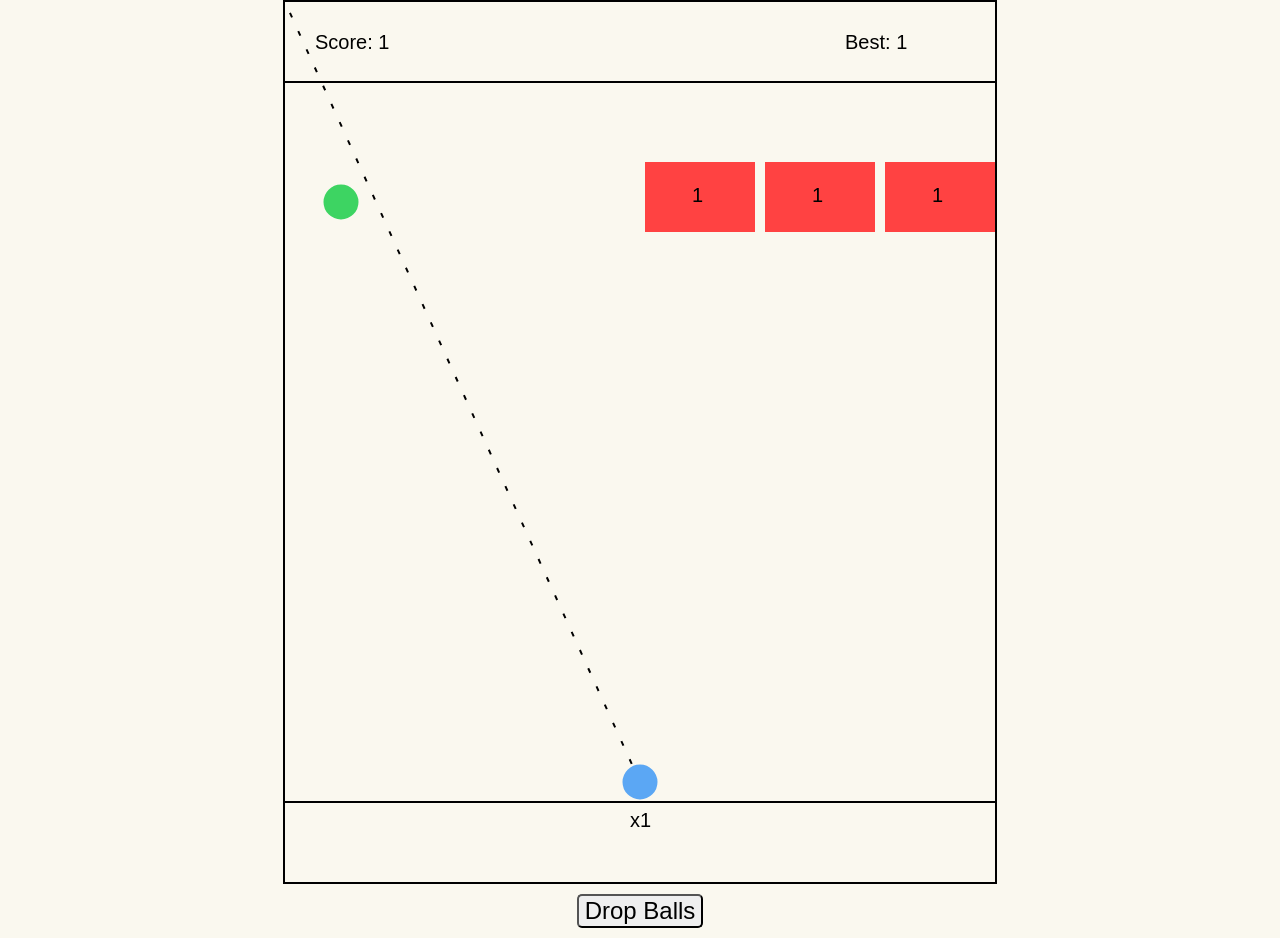
<file: brick-breaker (1).html>
<html>

<head>
  <meta charset="utf-8" />
  <style>
    body {
      background: #faf8ef;
      margin: 0;
      padding: 0;
    }

    canvas {
      border: 2px solid black;
      margin: 0 auto;
      display: block;
    }

    button {
      border-radius: 5px;
      font-size: 1.5em;
      display: block;
      margin: 10 auto;
    }
  </style>
</head>

<body>
  <canvas id="canvas" width="720" height="800"></canvas>
  <button onclick="gameManager.downBalls()">Drop Balls</button>

  <script>
    function randomInt(...args) {
      if (args.length === 1) {
        const [n] = args;
        return Math.ceil(Math.random() * n);
      }

      if (args.length === 2) {
        const [start, end] = args;

        if (start > end) throw Error("Start value is greater than end value");

        return Math.ceil(Math.random() * (end - start)) + start;
      }
    }

    function random(...args) {
      if (args.length === 1) {
        const [n] = args;
        return Math.random() * n;
      }

      if (args.length === 2) {
        const [start, end] = args;

        if (start > end) throw Error("Start value is greater than end value");

        return Math.random() * (end - start) + start;
      }
    }

    const range = function (n, m) {
      if (arguments.length === 1)
        return Array.from({ length: n }).map((_, i) => i);

      if (arguments.length === 2) {
        if (n === m) return [n];
        else if (n < m) {
          return Array.from({ length: m - n + 1 }).map((_, i) => i + n);
        } else {
          return Array.from({ length: n - m + 1 }).map(
            (_, i) => m - i + (n - m)
          );
        }
      }
    };

    function normalize(n) {
      return n < 0 ? -1 : n > 0 ? 1 : 0;
    }

    function clamp(v, min, max) {
      return Math.max(min, Math.min(max, v));
    }

    function between(v, min, max) {
      return min <= v && v <= max;
    }

    const delay = (n) => new Promise((r) => setTimeout(r, n));
  </script>

  <script>
    /**
     * Vector Library
     **/
    class Vector {
      constructor(x = 0, y = 0) {
        this.x = x;
        this.y = y;
      }

      add(v) {
        this.x += v.x;
        this.y += v.y;
      }

      sub(v) {
        this.x -= v.x;
        this.y -= v.y;
      }

      mult(n) {
        this.x *= n;
        this.y *= n;
      }

      mag() {
        return Math.sqrt(this.x * this.x + this.y + this.y);
      }

      get() {
        return new Vector(this.x, this.y);
      }

      normalize() {
        this.x = normalize(this.x);
        this.y = normalize(this.y);
      }

      copy() {
        return new Vector(this.x, this.y);
      }
    }

    Vector.mult = (v, n) => new Vector(v.x * n, v.y * n);

    Vector.div = (v, n) => new Vector(v.x / n, v.y / n);
  </script>

  <script>
    /**
     *   Canvas Library
     **/
    const canvas = document.getElementById("canvas");
    const ctx = canvas.getContext("2d");

    const width = 710;
    const height = 880;
    const uiOffsetY = 80;

    canvas.width = width;
    canvas.height = height;

    function line(x1, y1, x2, y2, color = "#000") {
      ctx.beginPath();
      ctx.strokeStyle = color;
      ctx.lineWidth = 2;
      ctx.moveTo(x1, y1);
      ctx.lineTo(x2, y2);
      ctx.stroke();
    }

    function dashLine(x1, y1, x2, y2) {
      ctx.beginPath();
      ctx.setLineDash([5, 15]);
      ctx.moveTo(x1, y1);
      ctx.lineTo(x2, y2);
      ctx.stroke();
      ctx.setLineDash([]);
    }

    function rect(x, y, w, h) {
      ctx.beginPath();
      ctx.rect(x, y, w, h);
      ctx.strokeStyle = "#000";
      ctx.stroke();
      ctx.closePath();
    }

    function fillRect(x, y, w, h, color = "#171717") {
      ctx.save();
      ctx.beginPath();
      ctx.fillStyle = color;
      ctx.fillRect(x, y, w, h);
      ctx.stroke();
      ctx.closePath();
      ctx.restore();
    }

    function circle(x, y, r, color = "#000") {
      ctx.save();
      ctx.beginPath();
      ctx.arc(x, y, r, 0, Math.PI * 2);
      ctx.lineWidth = 3;
      ctx.fillStyle = color;
      ctx.strokeStyle = color;
      ctx.fill();
      ctx.stroke();
      ctx.closePath();
      ctx.restore();
    }

    function clear() {
      ctx.clearRect(0, 0, width, height);
    }

    function shuffle(arr) {
      return arr.sort(() => Math.random() - 0.5);
    }
  </script>

  <script>
    /**
     *   User Code
     **/
    const POWER = 0.3;

    const Mouse = { position: new Vector(0, 0) };

    class BallLine {
      constructor() { }

      display(state) {
        if (!state.ballMoving && !state.brickMoving && state.ballPos) {
          dashLine(
            state.ballPos.x,
            state.ballPos.y,
            Mouse.position.x,
            Math.min(Mouse.position.y, 720)
          );
        }
      }
    }

    class Ball {
      constructor(mass, x, y) {
        this.position = new Vector(x, y);
        this.velocity = new Vector(0, 0);
        this.acceleration = new Vector(0, 0);
        this.mass = mass;
        this.r = this.mass * 8;
        this.showDirection = true;
      }

      setOnStop(f) {
        this.onStop = f;
      }

      applyForce(force) {
        const f = Vector.div(force, this.mass);
        this.acceleration.add(f);
      }

      update() {
        this.velocity.add(this.acceleration);
        this.position.add(this.velocity);

        this.acceleration.mult(0);
      }

      move(direction) {
        if (direction === "right") this.applyForce(new Vector(20, 0));
        else if (direction === "left") this.applyForce(new Vector(-20, 0));
      }

      stop() {
        this.velocity = new Vector(0, 0);
        this.showDirection = true;
        this.onStop(this);
        this.downing = false;
      }

      down() {
        this.downing = true;
        this.velocity = new Vector(0, 30);
      }

      shoot(mousePos) {
        this.showDirection = false;
        const force = this.calcBallVelocity(this.angle(mousePos));
        this.applyForce(force);
      }

      calcBallVelocity(angle) {
        return new Vector(
          100 * Math.cos(angle) * POWER,
          100 * Math.sin(angle) * POWER
        );
      }

      angle(mousePos) {
        const opposite = mousePos.y - this.position.y;
        const adjacent = mousePos.x - this.position.x;
        const angle = Math.atan2(opposite, adjacent);

        return angle;
      }

      display() {
        circle(this.position.x, this.position.y, this.r, "#5ba7f4");
      }

      collideWith(brick) {
        if (this.downing) return false;

        const { x, y } = this.position;
        const r = this.r;

        const closestX = clamp(x, brick.x, brick.x + brick.w);
        const closestY = clamp(y, brick.y, brick.y + brick.h);

        const distanceX = x - closestX;
        const distanceY = y - closestY;
        const distanceSquared = distanceX * distanceX + distanceY * distanceY;

        const collided = distanceSquared < r * r;

        if (!collided) return false;

        if (
          closestY === brick.y &&
          between(closestX, brick.x - r + 3, brick.x + brick.w + r - 3)
        ) {
          this.velocity.y *= -1;
          this.position.y = closestY - r;
        } else if (
          closestY === brick.y + brick.h &&
          between(closestX, brick.x - r + 3, brick.x + brick.w + r - 3)
        ) {
          this.velocity.y *= -1;
          this.position.y = closestY + r;
        } else if (
          closestX === brick.x &&
          between(closestY, brick.y - r + 3, brick.y + brick.h + r - 3)
        ) {
          this.velocity.x *= -1;
          this.position.x = closestX - r;
        } else if (
          closestX === brick.x + brick.w &&
          between(closestY, brick.y - r + 3, brick.y + brick.h + r - 3)
        ) {
          this.velocity.x *= -1;
          this.position.x = closestX + r;
        }

        return true;
      }

      collideWithBonusBall(bonusBall) {
        if (this.downing) return false;

        const x = this.position.x - bonusBall.x;
        const y = this.position.y - bonusBall.y;
        const r = this.r;
        const collided = 2 * r >= Math.sqrt(x * x + y * y);

        return collided;
      }

      checkEdges() {
        if (this.position.x > width) {
          this.position.x = width;
          this.velocity.x *= -1;
        } else if (this.position.x < 0) {
          this.position.x = 0;
          this.velocity.x *= -1;
        }

        if (this.position.y > height - 100) {
          this.velocity.y *= -1;
          this.position.y = height - 100;
          this.stop();
        } else if (this.position.y < 100) {
          this.velocity.y *= -1;
          this.position.y = 100;
        }
      }
    }

    class Brick {
      constructor(n, x, y) {
        this.n = n;
        this.start = n;

        this.x = x * 120;
        this.y = y * 80 + uiOffsetY;
        this.w = 110;
        this.h = 70;
      }

      shouldMoveDown(state) {
        return this.y < 80 * (state.level - this.start + 1) + uiOffsetY;
      }

      update(state) {
        if (this.shouldMoveDown(state)) {
          this.y = Math.min(
            this.y + 10,
            80 * (state.level - this.start + 1) + uiOffsetY
          );
        }
      }

      color(level) {
        const percentage = ((level - this.n) / level) * 30;
        return `hsl(${percentage}, ${100 - percentage}%, 63%)`;
      }

      display(state) {
        fillRect(this.x, this.y, this.w, this.h, this.color(state.level));
        ctx.fillStyle = "black";
        ctx.font = "20px Arial";
        ctx.fillText(
          this.n,
          this.x + this.w / 2 - 8,
          this.y + this.h / 2 + 5
        );
      }

      hit() {
        this.n--;
      }

      get broken() {
        return this.n <= 0;
      }

      get hitBottom() {
        return this.y >= height - uiOffsetY - 80;
      }
    }

    class BrickParticle {
      constructor(n, x, y) {
        const i = n % 5;
        const j = ~~(n / 4);

        this.w = 22;
        this.h = 18;
        this.location = new Vector(x + i * this.w, y + j * this.h);
        this.acceleration = new Vector(0, 0);
        this.velocity = new Vector(
          i > 2
            ? random(0, 0.5)
            : i === 2
              ? random(-0.5, 0.5)
              : random(-0.5, 0),
          random(1, 3)
        );
        this.lifespan = 255;
      }

      update() {
        this.velocity.add(this.acceleration);
        this.location.add(this.velocity);
        this.lifespan -= 4;
      }

      display() {
        fillRect(
          this.location.x,
          this.location.y,
          22,
          18,
          `hsla(30, 70%, 63%, ${this.lifespan / 255})`
        );
      }

      run() {
        this.update();
        this.display();
      }

      get isDead() {
        return this.lifespan < 0;
      }
    }

    class BrickParticleSystem {
      constructor(x, y) {
        this.origin = new Vector(x, y);
        this.particles = range(20).map((n) => new BrickParticle(n, x, y));
      }

      addParticle() {
        this.particles.push(new BrickParticle(this.origin));
      }

      run() {
        this.particles.forEach((particle) => particle.run());
      }

      get isDead() {
        return !this.particles.length || this.particles[0].isDead;
      }
    }

    class BrickParticleSystems {
      constructor() {
        this.particleSystems = [];
      }

      addParticleSystem(...bricks) {
        const newPs = bricks.map(({ x, y }) => new BrickParticleSystem(x, y));
        this.particleSystems.push(...newPs);
      }

      run() {
        this.particleSystems = this.particleSystems.filter(
          (ps) => !ps.isDead
        );
        this.particleSystems.forEach((ps) => ps.run());
      }
    }

    class BonusBall {
      constructor(n, x, y) {
        this.start = n;
        this.r = 16;
        this.x = x * 120 + 56;
        this.y = y * 80 + 36 + uiOffsetY;
        this.hit = false;

        //         this.effectR = 18;
        //         this.effectD = 0.1;
      }

      moveDownLittle(state) {
        this.y = Math.min(
          this.y + 10,
          80 * (state.level - this.start + 1) + uiOffsetY + 40
        );
      }

      update(state) {
        if (this.hit) this.y = Math.min(this.y + 50, height - 100);
        else this.moveDownLittle(state);

        if (this.hit && this.y === height - 100 && state.brickMoving) {
          if (this.x < state.ballPos.x) {
            this.x = Math.min(this.x + 30, state.ballPos.x);
          } else {
            this.x = Math.max(this.x - 30, state.ballPos.x);
          }
        }

        //         this.effectR += this.effectD;
        //         if (this.effectR > 28) this.effectR = 18;
      }

      display() {
        circle(this.x, this.y, this.r, "#3dd462");
        //         if (!this.hit)
        //             circle(this.x, this.y, this.effectR);
      }

      hitWithBall() {
        this.hit = true;
      }

      collideWith(ball) {
        const x = ball.position.x - this.x;
        const y = ball.position.y - this.y;
        const r = this.r;
        const collided = 2 * r >= Math.sqrt(x * x + y * y);

        if (collided) {
          this.hit = true;
        }
        return collided;
      }
    }

    class UI {
      constructor() { }

      display(state) {
        line(0, uiOffsetY, width, uiOffsetY);
        line(0, height - uiOffsetY, width, height - uiOffsetY);

        this.showBallCount(state);
        this.showScore(state);
      }

      showScore(state) {
        ctx.fillText(`Score: ${state.level}`, 30, uiOffsetY / 2 + 7);
        ctx.fillText(
          `Best: ${state.bestLevel}`,
          width - 150,
          uiOffsetY / 2 + 7
        );
      }

      showBallCount(state) {
        if (!state.ballMoving)
          ctx.fillText(
            `x${state.ballCount}`,
            state.ballPos.x - 10,
            height - 55
          );
      }

      gameOver(state) {
        // Dark overlay
        fillRect(0, 0, width, height, "rgba(0, 0, 0, 0.55)");

        // Panel
        const panelW = 380, panelH = 260;
        const panelX = (width - panelW) / 2, panelY = height / 2 - panelH / 2;
        ctx.save();
        ctx.beginPath();
        ctx.roundRect(panelX, panelY, panelW, panelH, 16);
        ctx.fillStyle = "#1a1a2e";
        ctx.fill();
        ctx.strokeStyle = "#e94560";
        ctx.lineWidth = 3;
        ctx.stroke();
        ctx.restore();

        // "Game Over" title
        ctx.save();
        ctx.fillStyle = "#e94560";
        ctx.font = "bold 48px Arial";
        ctx.textAlign = "center";
        ctx.fillText("Game Over", width / 2, panelY + 70);

        // Score info
        ctx.fillStyle = "#ffffff";
        ctx.font = "22px Arial";
        ctx.fillText(`Score: ${state.level}`, width / 2, panelY + 115);
        ctx.fillStyle = "#aaaaaa";
        ctx.font = "18px Arial";
        ctx.fillText(`Best: ${state.bestLevel}`, width / 2, panelY + 145);

        // Play Again button
        const btnW = 200, btnH = 50;
        const btnX = width / 2 - btnW / 2, btnY = panelY + 170;
        ctx.beginPath();
        ctx.roundRect(btnX, btnY, btnW, btnH, 10);
        ctx.fillStyle = "#e94560";
        ctx.fill();
        ctx.fillStyle = "#ffffff";
        ctx.font = "bold 22px Arial";
        ctx.fillText("Play Again", width / 2, btnY + 33);
        ctx.restore();

        // Store button bounds on state so click handler can detect it
        state.playAgainBtn = { x: btnX, y: btnY, w: btnW, h: btnH };
      }
    }

    class Balls {
      constructor(state) {
        this.balls = range(state.ballCount).map(
          (i) => new Ball(2, state.ballPos.x, state.ballPos.y)
        );
        this.onBallStop = (ball) => {
          if (!state.firstBallStop) {
            state.ballPos = ball.position.copy();
            state.firstBallStop = true;
          }

          ball.position.x = state.ballPos.x;
        };
        this.balls.forEach((ball) => ball.setOnStop(this.onBallStop));
      }

      collideWithBricks(bricks) {
        bricks.bricks.forEach((brick) => {
          this.balls.forEach((ball) => {
            const collided = ball.collideWith(brick);
            if (collided) {
              brick.hit();
            }
          });
        });
      }

      collideWithBonusBall(bonusBalls) {
        this.balls.forEach((ball) => {
          bonusBalls.forEach((bonusBall) => {
            const collided = ball.collideWithBonusBall(bonusBall);
            if (collided) bonusBall.hitWithBall();
          });
        });
      }

      get allStopped() {
        return this.balls.every((ball) => ball.velocity.mag() === 0);
      }

      addBalls(state, n) {
        const newBalls = range(n).map(
          (i) => new Ball(2, state.ballPos.x, state.ballPos.y)
        );
        newBalls.forEach((ball) => ball.setOnStop(this.onBallStop));
        this.balls.push(...newBalls);
      }

      async shoot(mousePos, state) {
        for (const ball of this.balls) {
          if (state.ballDowning) return;
          ball.shoot(mousePos);
          await delay(Math.max(50 - ~~(state.ballCount / 10), 10));
        }
      }

      display() {
        this.balls.forEach((ball) => {
          ball.update();
          ball.checkEdges();
          ball.display();
        });
      }

      down() {
        this.balls.forEach((ball) => ball.down());
      }
    }

    class Bricks {
      constructor() {
        this.bricks = [];
        this.particleSystems = new BrickParticleSystems();
      }

      addBricks(state, newBrickIndeces) {
        const newBricks = newBrickIndeces.map(
          (i) => new Brick(state.level, i, 0)
        );
        this.bricks.push(...newBricks);
      }

      display(state) {
        this.bricks.forEach((brick) => {
          brick.update(state);
          brick.display(state);
        });

        this.particleSystems.run();
      }

      break() {
        const brokenBricks = this.bricks.filter((brick) => brick.broken);
        this.particleSystems.addParticleSystem(...brokenBricks);

        this.bricks = this.bricks.filter((brick) => !brick.broken);
      }

      shouldSlideDown(state) {
        return this.bricks[0] && this.bricks[0].shouldMoveDown(state);
      }

      get hitBottom() {
        return this.bricks[0] && this.bricks[0].hitBottom;
      }
    }

    class BonusBalls {
      constructor() {
        this.bonusBalls = [];
      }

      addBonusBalls(state, newBonusBallIndex) {
        this.bonusBalls = [
          ...this.bonusBalls,
          new BonusBall(state.level, newBonusBallIndex, 0),
        ];
      }

      display(state) {
        this.bonusBalls.forEach((bonusBall) => {
          bonusBall.update(state);
          bonusBall.display();
        });
      }

      collideWithBall(balls) {
        this.bonusBalls.forEach((bonusBall) =>
          balls.balls.forEach((ball) => bonusBall.collideWith(ball))
        );
      }

      removeHitBalls() {
        this.bonusBalls = this.bonusBalls.filter(
          (b) => !b.hit || b.y > height
        );
      }

      get hitBallCount() {
        return this.bonusBalls.filter((ball) => ball.hit).length;
      }
    }

    class LocalStorageManager {
      constructor() {
        this.bestScoreKey = "brickBestScore";
        this.storage = window.localStorage;
      }

      getBestScore() {
        return this.storage.getItem(this.bestScoreKey) || 1;
      }

      setBestScore(score) {
        this.storage.setItem(this.bestScoreKey, score);
      }

      setScore(score) {
        this.setBestScore(Math.max(score, this.getBestScore()));
      }
    }

    class GameManager {
      constructor() {
        this.state = {
          ballPos: new Vector(width / 2, height - 100),
          ballMoving: false,
          ballCount: 1,
          ballDowning: false,
          brickMoving: false,
          firstBallStop: true,
          level: 1,
          over: false,
        };

        this.balls = new Balls(this.state);
        this.bricks = new Bricks();
        this.bonusBalls = new BonusBalls();
        this.ballLine = new BallLine();
        this.ui = new UI();
        this.scoreStorage = new LocalStorageManager();
        this.state.bestLevel = this.scoreStorage.getBestScore();

        this.addBallsAndBricks();

        canvas.addEventListener("click", (e) => this.shootBalls(e));
      }

      addBallsAndBricks() {
        const bonusBallCount = this.bonusBalls.hitBallCount;
        const newBrickIndeces = shuffle(range(6)).slice(
          0,
          Math.random() > 0.9 ? randomInt(5) : randomInt(4)
        );
        const newBonusBallIndex = shuffle(
          range(6).filter((i) => !newBrickIndeces.includes(i))
        )[0];

        this.state.ballCount += bonusBallCount;
        this.balls.addBalls(this.state, bonusBallCount);
        this.bricks.addBricks(this.state, newBrickIndeces);
        this.bonusBalls.addBonusBalls(this.state, newBonusBallIndex);
      }

      shootBalls(e) {
        // If game over, check if click is on "Play Again" button
        if (this.state.over) {
          const btn = this.state.playAgainBtn;
          const mx = e.pageX - canvas.offsetLeft;
          const my = e.pageY - canvas.offsetTop;
          if (btn && mx >= btn.x && mx <= btn.x + btn.w && my >= btn.y && my <= btn.y + btn.h) {
            this.restart();
          }
          return;
        }

        if (this.state.ballMoving || this.state.brickMoving) return;

        this.state.ballPos = null;
        this.state.ballMoving = true;
        this.state.ballDowning = false;
        this.state.firstBallStop = false;

        const { x, y } = Mouse.position;
        this.balls.shoot({ x, y: Math.min(y, 720) }, this.state);
      }

      checkCollision() {
        this.balls.collideWithBricks(this.bricks);
        this.bonusBalls.collideWithBall(this.balls);
        this.bricks.break();
      }

      draw() {
        clear();
        this.ballLine.display(this.state);
        this.balls.display();
        this.bricks.display(this.state);
        this.bonusBalls.display(this.state);
        this.ui.display(this.state);
      }

      run() {
        this.draw();
        this.checkCollision();

        if (this.state.ballMoving && this.balls.allStopped) {
          this.state.ballMoving = false;
          this.state.brickMoving = true;

          this.state.level += 1;
          this.scoreStorage.setScore(this.state.level);
          this.state.bestLevel = this.scoreStorage.getBestScore();

          this.addBallsAndBricks();
        }

        if (this.state.brickMoving) {
          if (!this.bricks.shouldSlideDown(this.state)) {
            this.state.brickMoving = false;
            this.bonusBalls.removeHitBalls();
          }
        }

        if (this.bricks.hitBottom) {
          this.state.over = true;
        }

        if (this.state.over) {
          this.ui.gameOver(this.state);
        }

        window.requestAnimationFrame(() => this.run());
      }

      downBalls() {
        this.state.ballDowning = true;
        this.balls.down();
      }

      restart() {
        this.state = {
          ballPos: new Vector(width / 2, height - 100),
          ballMoving: false,
          ballCount: 1,
          ballDowning: false,
          brickMoving: false,
          firstBallStop: true,
          level: 1,
          over: false,
          playAgainBtn: null,
          bestLevel: this.scoreStorage.getBestScore(),
        };

        this.balls = new Balls(this.state);
        this.bricks = new Bricks();
        this.bonusBalls = new BonusBalls();

        this.addBallsAndBricks();
      }
    }

    canvas.addEventListener("mousemove", (e) => {
      const scale = ctx.scale;
      const offset = ctx.offset;
      const mx = e.pageX - canvas.offsetLeft;
      const my = e.pageY;

      Mouse.position = new Vector(mx, my);
    });

    const gameManager = new GameManager();

    gameManager.run();
  </script>
</body>

</html>
</file>
